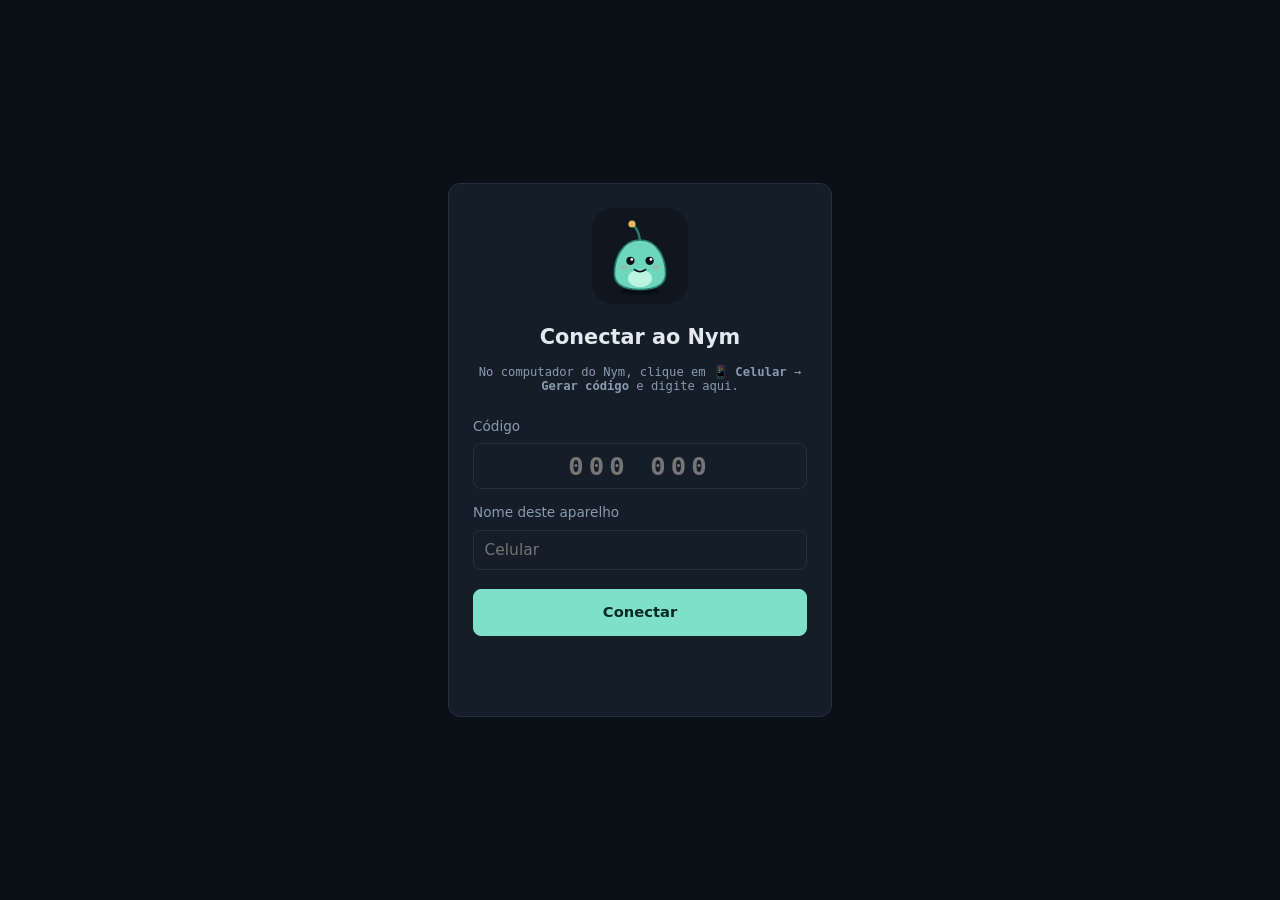
<file: frontend/login.html>
<!doctype html>
<html lang="pt-BR">
<head>
  <meta charset="utf-8">
  <meta name="viewport" content="width=device-width, initial-scale=1, viewport-fit=cover">
  <meta name="theme-color" content="#0b1017">
  <link rel="manifest" href="manifest.webmanifest">
  <link rel="icon" href="icon.svg" type="image/svg+xml">
  <link rel="apple-touch-icon" href="icon-192.png">
  <title>Nym · Conectar</title>
  <link rel="stylesheet" href="style.css">
</head>
<body class="login">
  <main class="login-card">
    <img src="icon.svg" alt="" class="login-pet" width="96" height="96">
    <h1>Conectar ao Nym</h1>
    <p class="kind prose">No computador do Nym, clique em <b>📱 Celular</b> → <b>Gerar código</b> e digite aqui.</p>
    <form id="pair" class="login-form">
      <label for="code">Código</label>
      <input id="code" inputmode="numeric" autocomplete="one-time-code" pattern="[0-9 ]*" maxlength="7" required placeholder="000 000">
      <label for="name">Nome deste aparelho</label>
      <input id="name" maxlength="60" placeholder="Celular">
      <button class="primary" type="submit">Conectar</button>
      <p id="msg" class="msgline" role="alert"></p>
    </form>
  </main>
  <script src="login.js"></script>
</body>
</html>
</file>
<file: frontend/style.css>
/* Nym — interface (Fase 6): barra lateral comum, chat com painel "Agora", páginas em cartões. */
:root {
  color-scheme: dark;
  --bg: #0b1017;
  --bg-2: #0f1620;
  --panel: #141d28;
  --panel-2: #1a2533;
  --line: #233142;
  --text: #e2e9f0;
  --muted: #8a9bb0;
  --accent: #7ee0c8;
  --accent-ink: #062a22;
  --accent-soft: rgba(126, 224, 200, .12);
  --warn: #e8b45a;
  --warn-soft: rgba(232, 180, 90, .12);
  --bad: #f07a7a;
  --radius: 12px;
  --sans: "Segoe UI Variable Text", "Segoe UI", system-ui, sans-serif;
  --mono: "Cascadia Mono", Consolas, ui-monospace, monospace;
}
* { box-sizing: border-box; }
html, body { height: 100%; margin: 0; }
body { background: var(--bg); color: var(--text); font: 15.5px/1.55 var(--sans); }
a { color: var(--accent); }

/* ---- estrutura: barra lateral + conteúdo ---- */
.app { display: grid; grid-template-columns: 13.5rem 1fr; height: 100%; }
.rail {
  display: flex; flex-direction: column; gap: .2rem; padding: 1rem .75rem;
  background: var(--bg-2); border-right: 1px solid var(--line); min-height: 0;
}
.brand { display: flex; align-items: center; gap: .6rem; padding: .25rem .5rem 1rem; }
.brand b { font: 700 1.35rem/1 var(--mono); letter-spacing: .06em; }
.avatar {
  width: 2rem; height: 2rem; border-radius: 50%; flex: none;
  background: radial-gradient(circle at 35% 35%, #c6fff0, var(--accent) 45%, #2a7d6c);
  box-shadow: 0 0 0 3px var(--accent-soft);
}
.avatar[data-state="busy"] { animation: pulse 1.2s ease-in-out infinite; }
.avatar[data-state="off"] { filter: grayscale(1) brightness(.6); box-shadow: none; }
@keyframes pulse { 50% { box-shadow: 0 0 0 7px var(--accent-soft); } }
.rail a.nav {
  display: flex; align-items: center; gap: .6rem; padding: .55rem .7rem; border-radius: 8px;
  color: var(--muted); text-decoration: none;
}
.rail a.nav:hover { background: var(--panel); color: var(--text); }
.rail a.nav[aria-current="page"] { background: var(--accent-soft); color: var(--accent); }
.rail .ico { width: 1.2rem; text-align: center; font-size: 1rem; }
.badge {
  margin-left: auto; min-width: 1.3rem; padding: 0 .35rem; border-radius: 999px; text-align: center;
  background: var(--warn); color: #2b1d02; font: 700 .72rem/1.3rem var(--mono);
}
.badge[hidden] { display: none; }
.rail .status { margin-top: auto; padding: .5rem; font-size: .78rem; color: var(--muted); display: flex; gap: .45rem; align-items: center; }
.dot { width: .55rem; height: .55rem; border-radius: 50%; background: var(--muted); flex: none; }
.dot[data-state="ok"] { background: var(--accent); }
.dot[data-state="warn"] { background: var(--warn); }
.dot[data-state="bad"] { background: var(--bad); }

/* ---- controles ---- */
button, .btn {
  font: inherit; font-size: .92rem; color: var(--text); background: var(--panel-2); cursor: pointer;
  border: 1px solid var(--line); border-radius: 8px; padding: .45rem .85rem;
}
button:hover:not(:disabled) { border-color: var(--accent); }
button.primary { background: var(--accent); color: var(--accent-ink); border-color: var(--accent); font-weight: 600; }
button.primary:hover:not(:disabled) { filter: brightness(1.08); }
button.ghost { background: transparent; }
button.danger:hover:not(:disabled) { border-color: var(--bad); color: var(--bad); }
button:focus-visible, textarea:focus-visible, input:focus-visible, select:focus-visible, a:focus-visible {
  outline: 2px solid var(--accent); outline-offset: 2px;
}
button:disabled { opacity: .5; cursor: not-allowed; }
input, select, textarea {
  font: inherit; color: var(--text); background: var(--panel); border: 1px solid var(--line); border-radius: 8px; padding: .45rem .65rem;
}

/* ---- chat ---- */
.chat-layout { display: grid; grid-template-columns: 1fr 21rem; min-height: 0; height: 100%; }
.chat { display: flex; flex-direction: column; min-height: 0; min-width: 0; }
.chat-head { display: flex; align-items: center; gap: .6rem; padding: .8rem 1.5rem; border-bottom: 1px solid var(--line); }
.chat-head h1 { margin: 0; font: 600 1.05rem/1 var(--sans); }
.chat-head .sub { color: var(--muted); font-size: .85rem; flex: 1; min-width: 0; overflow: hidden; text-overflow: ellipsis; white-space: nowrap; }
.toggle-panel { display: none; }
.log { flex: 1; overflow-y: auto; padding: 1.5rem clamp(1rem, 4vw, 3rem); display: flex; flex-direction: column; gap: .9rem; }
.empty { margin: auto; color: var(--muted); text-align: center; max-width: 36ch; }
.older { align-self: center; font-size: .85rem; color: var(--muted); background: transparent; }
.msg { max-width: 68ch; white-space: pre-wrap; overflow-wrap: anywhere; }
.msg.user { align-self: flex-end; background: var(--panel-2); border: 1px solid var(--line); border-radius: 14px 14px 4px 14px; padding: .55rem .9rem; }
.msg.assistant { align-self: flex-start; background: var(--panel); border-radius: 14px 14px 14px 4px; padding: .55rem .9rem; border: 1px solid transparent; }
.msg.assistant.initiative { border-color: var(--accent-soft); box-shadow: inset 3px 0 0 var(--accent); }
.msg.assistant.streaming::after { content: "▍"; color: var(--accent); animation: blink 1s steps(2) infinite; }
@keyframes blink { 50% { opacity: 0; } }
.msg.error { color: var(--bad); font-size: .92rem; }
.msg.note { color: var(--muted); font-size: .88rem; align-self: center; }
.meta { display: block; margin-top: .3rem; font: .72rem var(--mono); color: var(--muted); }
.composer { display: flex; gap: .6rem; align-items: flex-end; padding: .9rem clamp(1rem, 4vw, 3rem) 1.1rem; border-top: 1px solid var(--line); }
.composer textarea { flex: 1; resize: none; max-height: 10rem; border-radius: 12px; padding: .65rem .85rem; }
.composer .hint { position: absolute; left: -9999px; }

/* ---- painel "Agora" ---- */
.panel { border-left: 1px solid var(--line); background: var(--bg-2); overflow-y: auto; padding: 1rem; display: flex; flex-direction: column; gap: .9rem; }
.card { background: var(--panel); border: 1px solid var(--line); border-radius: var(--radius); padding: .8rem .9rem; }
.card h2 { margin: 0 0 .55rem; font: 600 .78rem/1 var(--sans); text-transform: uppercase; letter-spacing: .08em; color: var(--muted); }
.card.alert { border-color: var(--warn); background: linear-gradient(var(--warn-soft), var(--warn-soft)), var(--panel); }
.card .line { font-size: .9rem; margin: .35rem 0; overflow-wrap: anywhere; }
.card .actions { display: flex; gap: .4rem; flex-wrap: wrap; margin-top: .45rem; }
.card .actions button { padding: .3rem .6rem; font-size: .82rem; }
.mood { display: flex; align-items: baseline; gap: .5rem; margin-bottom: .4rem; }
.mood b { font-size: 1.05rem; }
.meter { display: grid; grid-template-columns: 5.5rem 1fr 2.4rem; align-items: center; gap: .5rem; font-size: .8rem; color: var(--muted); margin: .25rem 0; }
.bar { height: .45rem; background: var(--bg); border-radius: 99px; overflow: hidden; }
.bar > span { display: block; height: 100%; background: var(--accent); border-radius: 99px; transition: width .4s; }
.steps { display: flex; gap: 3px; margin-top: .3rem; }
.steps i { flex: 1; height: 4px; border-radius: 2px; background: var(--line); }
.steps i.done { background: var(--accent); }
.steps i.wait { background: var(--warn); }
.steps i.fail { background: var(--bad); }
.quick { display: flex; flex-direction: column; gap: .45rem; }
.quick textarea { resize: vertical; min-height: 3.2rem; }

/* ---- páginas ---- */
.page { width: 100%; max-width: 62rem; margin: 0 auto; padding: 1.5rem clamp(1rem, 4vw, 2.5rem) 4rem; overflow-y: auto; height: 100%; }
.page h1 { font: 600 1.5rem/1.2 var(--sans); margin: 0 0 .3rem; }
.page h2 { font-size: 1rem; margin: 2rem 0 .6rem; }
.page > p.kind:first-of-type { max-width: 70ch; }
.item {
  background: var(--panel); border: 1px solid var(--line); border-radius: var(--radius);
  padding: .65rem .85rem; margin: .5rem 0; overflow-wrap: anywhere;
}
.item .item { background: var(--bg-2); margin: .45rem 0 0; }
.item.pending { border-color: var(--warn); }
.item .row { display: flex; gap: .45rem; margin-top: .45rem; flex-wrap: wrap; }
.item button { padding: .28rem .65rem; font-size: .84rem; }
.kind { font: .76rem var(--mono); color: var(--muted); }
.add { display: flex; gap: .5rem; flex-wrap: wrap; margin-top: .75rem; }
.add input { flex: 1; min-width: 14rem; }
.msgline { color: var(--bad); min-height: 1.4em; font-size: .9rem; }
.row-inline { display: flex; align-items: center; gap: .75rem; flex-wrap: wrap; }
.field { display: flex; align-items: center; gap: .6rem; flex-wrap: wrap; margin: .45rem 0; }
.field label { min-width: 12rem; color: var(--muted); font-size: .9rem; }
.field input[type="text"], .field input[type="number"] { width: 6.5rem; }
.field input.wide { width: auto; flex: 1; min-width: 14rem; }
.back { display: none; } /* a navegação agora é a barra lateral */

/* ---- telas estreitas ---- */
@media (max-width: 1100px) {
  .chat-layout { grid-template-columns: 1fr; }
  .panel { display: none; position: fixed; inset: 0 0 0 auto; width: min(22rem, 92vw); z-index: 5; box-shadow: -12px 0 40px rgba(0,0,0,.5); }
  .panel.open { display: flex; }
  .toggle-panel { display: inline-block; }
}
@media (max-width: 760px) {
  .app { grid-template-columns: 1fr; grid-template-rows: 1fr auto; }
  .rail { flex-direction: row; order: 2; padding: .35rem; border-right: 0; border-top: 1px solid var(--line); justify-content: space-around; }
  .rail .brand, .rail .status, .rail .label { display: none; }
  .rail a.nav { flex-direction: column; gap: .1rem; padding: .4rem .6rem; font-size: .7rem; position: relative; }
  .rail .badge { position: absolute; top: 0; right: 0; }
  .chat-head { padding: .7rem 1rem; }
}
.page p.kind, .card .kind.prose { font-family: var(--sans); font-size: .86rem; line-height: 1.5; }
.page .msgline:empty { min-height: 0; margin: 0; }

/* ---- avatar do Nym (Fase 6.2): forma = estágio real, animação = estado real ---- */
.pet-card { display: grid; grid-template-columns: 7.5rem 1fr; gap: .75rem; align-items: center; }
.pet { width: 7.5rem; height: 7.25rem; }
.pet svg { width: 100%; height: 100%; overflow: visible; }
.pet-info { display: flex; flex-direction: column; gap: .3rem; min-width: 0; }
.pet-info b { font: 700 1.05rem/1.2 var(--mono); color: var(--accent); }
button.small { padding: .3rem .55rem; font-size: .78rem; align-self: flex-start; }

.pet .shadow { fill: #000; opacity: .35; }
.pet .skin, .pet .shell { fill: #6fd6be; stroke: #2a7d6c; stroke-width: 2; }
.pet .shell { fill: #e8f4ee; stroke: #9bb8ad; }
.pet .spots circle { fill: #7ee0c8; opacity: .7; }
.pet .crack { fill: none; stroke: #6d8a80; stroke-width: 2; stroke-linejoin: round; }
.pet .belly { fill: #c9fbe9; opacity: .85; }
.pet .antenna, .pet .arm, .pet .tail { fill: none; stroke: #2a7d6c; stroke-width: 3; stroke-linecap: round; }
.pet .tail { stroke: #6fd6be; stroke-width: 5; }
.pet .tip { fill: #e8b45a; }
.pet .fin { fill: #4fb8a1; stroke: #2a7d6c; stroke-width: 1.5; }
.pet .band { fill: none; stroke: #e8b45a; stroke-width: 3; stroke-linecap: round; opacity: .9; }
.pet .halo { fill: none; stroke: #e8b45a; stroke-width: 2; opacity: .8; }
.pet .eye > circle:first-child { fill: #0b1017; }
.pet .glint { fill: #fff; }
.pet .eyes-closed path, .pet .mouth { fill: none; stroke: #0b1017; stroke-width: 2.2; stroke-linecap: round; }
.pet .mouth-open { fill: #0b1017; display: none; }
.pet .cheeks ellipse { fill: #f07a7a; opacity: .35; }
.pet .eyes-closed { display: none; }
.pet .ov { display: none; }
.pet .ov text { font: 700 12px var(--mono); fill: var(--accent); }
.pet .ov-thinking circle { fill: var(--muted); }
.pet .ov-waiting circle { fill: var(--warn); }
.pet .ov-waiting text { fill: #2b1d02; font-size: 15px; }
.pet .gear circle, .pet .gear rect { fill: var(--muted); }
.pet .gear .hole { fill: var(--panel); }

.pet .creature { transform-origin: 60px 104px; animation: pet-bob 3.2s ease-in-out infinite; }
.pet .eyes { transform-box: fill-box; transform-origin: center; animation: pet-blink 5s infinite; }
@keyframes pet-bob { 50% { transform: translateY(-3px); } }
@keyframes pet-blink { 0%, 94%, 100% { transform: scaleY(1); } 96% { transform: scaleY(.1); } }

.pet[data-stage="0"] .creature { animation: pet-wobble 4s ease-in-out infinite; }
@keyframes pet-wobble { 0%, 80%, 100% { transform: rotate(0); } 85% { transform: rotate(-5deg); } 90% { transform: rotate(5deg); } 95% { transform: rotate(-3deg); } }

.pet[data-mode="talking"] .mouth { display: none; }
.pet[data-mode="talking"] .mouth-open { display: block; transform-box: fill-box; transform-origin: center; animation: pet-talk .28s ease-in-out infinite alternate; }
@keyframes pet-talk { from { transform: scaleY(.35); } to { transform: scaleY(1.15); } }

.pet[data-mode="thinking"] .ov-thinking { display: block; animation: pet-fade 1.2s ease-in-out infinite; }
.pet[data-mode="thinking"] .eyes { animation: none; transform: translateY(-2px); }
@keyframes pet-fade { 50% { opacity: .35; } }

.pet[data-mode="dreaming"] .eyes { display: none; }
.pet[data-mode="dreaming"] .eyes-closed { display: block; }
.pet[data-mode="dreaming"] .creature { animation: pet-breathe 4.5s ease-in-out infinite; }
.pet[data-mode="dreaming"] .ov-dreaming { display: block; animation: pet-float 3s ease-in-out infinite; }
@keyframes pet-breathe { 50% { transform: scale(1.03, .97); } }
@keyframes pet-float { 0% { opacity: 0; transform: translateY(6px); } 40% { opacity: 1; } 100% { opacity: 0; transform: translateY(-8px); } }

.pet[data-mode="working"] .ov-working { display: block; }
.pet[data-mode="working"] .gear { animation: pet-spin 3s linear infinite; }
.pet[data-mode="working"] .arm-r { transform-box: fill-box; transform-origin: top left; animation: pet-wave .6s ease-in-out infinite alternate; }
@keyframes pet-spin { to { transform: rotate(360deg); } }
@keyframes pet-wave { to { transform: rotate(-18deg); } }

.pet[data-mode="waiting"] .ov-waiting { display: block; animation: pet-hop 1s ease-in-out infinite; }
.pet[data-mode="waiting"] .creature { animation: pet-hop 1.6s ease-in-out infinite; }
@keyframes pet-hop { 0%, 100% { transform: translateY(0); } 30% { transform: translateY(-5px); } }

.pet[data-mode="off"] svg { filter: grayscale(1) brightness(.55); }
.pet[data-mode="off"] .creature { animation: none; }
.pet[data-mode="off"] .eyes { display: none; }
.pet[data-mode="off"] .eyes-closed { display: block; }

@media (prefers-reduced-motion: reduce) {
  .pet *, .pet .creature { animation: none !important; }
}

/* ---- reações no chat (Fase 7) ---- */
.react { display: inline-flex; gap: .2rem; margin-left: .4rem; vertical-align: middle; opacity: 0; transition: opacity .15s; }
.msg:hover .react, .react:focus-within, .react button.on { opacity: 1; }
.react button { padding: 0 .3rem; font-size: .8rem; line-height: 1.5; background: transparent; border-color: transparent; filter: grayscale(1); }
.react button.on { filter: none; border-color: var(--accent); background: var(--accent-soft); }
@media (hover: none) { .react { opacity: .7; } }

/* ---- ateliê ---- */
.tabs { display: flex; gap: .35rem; border-bottom: 1px solid var(--line); margin: 1rem 0; flex-wrap: wrap; }
.tabs [role=tab] { background: transparent; border: 0; border-bottom: 2px solid transparent; border-radius: 0; padding: .55rem .8rem; color: var(--muted); display: inline-flex; gap: .4rem; align-items: center; }
.tabs [role=tab][aria-selected="true"] { color: var(--accent); border-bottom-color: var(--accent); }
.filters { display: flex; gap: .35rem; flex-wrap: wrap; margin-bottom: .8rem; }
.filters [aria-pressed="true"] { border-color: var(--accent); color: var(--accent); }
.gallery { display: grid; grid-template-columns: repeat(auto-fill, minmax(11rem, 1fr)); gap: .8rem; }
.art-card { display: flex; flex-direction: column; gap: .3rem; text-align: left; padding: .55rem; background: var(--panel); border-radius: var(--radius); }
.art-card b { font-size: .92rem; overflow: hidden; text-overflow: ellipsis; white-space: nowrap; }
.thumb { aspect-ratio: 1; border-radius: 8px; background: var(--bg-2); display: grid; place-items: center; font: 600 2rem var(--mono); color: var(--accent); overflow: hidden; }
.thumb .art { width: 100%; height: 100%; object-fit: contain; }
.viewer { width: min(56rem, 94vw); max-height: 92vh; background: var(--panel); color: var(--text); border: 1px solid var(--line); border-radius: var(--radius); padding: 1rem; }
.viewer::backdrop { background: rgba(0, 0, 0, .6); }
.viewer-head { display: flex; justify-content: space-between; align-items: center; gap: .5rem; }
.viewer-body { margin: .6rem 0; max-height: 64vh; overflow: auto; background: var(--bg-2); border-radius: 8px; }
.viewer-body .art { display: block; width: 100%; max-height: 62vh; object-fit: contain; background: #fff; }
.viewer-body .toy { display: block; width: 100%; height: 60vh; border: 0; background: #fff; }
.viewer-body pre { margin: 0; padding: .9rem; white-space: pre-wrap; overflow-wrap: anywhere; }
.viewer-body pre.code { font: .82rem/1.5 var(--mono); white-space: pre; overflow-x: auto; }
.viewer-body pre.prose-text { font: 1rem/1.65 var(--sans); }
.grow { flex: 1; min-width: 10rem; }
.diff { font: .78rem/1.45 var(--mono); background: var(--bg-2); padding: .6rem; border-radius: 8px; overflow-x: auto; white-space: pre; margin: .4rem 0 0; }
.diff .add { color: #8fe3a1; background: rgba(80, 200, 120, .1); }
.diff .del { color: #f3a0a0; background: rgba(240, 122, 122, .1); }
.diff .hunk { color: var(--muted); }
.diff .ln { display: block; min-height: 1.45em; }
.warn-line { color: var(--warn); font-size: .86rem; margin: .3rem 0; }
.prose-line { margin: .35rem 0; font-size: .92rem; }
.item.retired { opacity: .55; }
details summary { cursor: pointer; color: var(--muted); font-size: .86rem; margin-top: .3rem; }

/* ---- sentidos (Fase 8) ---- */
.composer .senses { display: flex; gap: .15rem; align-self: center; }
.composer .sense { padding: .35rem .45rem; font-size: 1.05rem; line-height: 1; border-color: transparent; }
.composer .sense:disabled { opacity: .35; }
.tray { display: flex; gap: .5rem; padding: .5rem clamp(1rem, 4vw, 3rem) 0; flex-wrap: wrap; }
.tray[hidden] { display: none; }
.tray .shot { position: relative; display: flex; flex-direction: column; align-items: center; gap: .15rem; }
.tray .shot img { width: 5.5rem; height: 4rem; object-fit: cover; border-radius: 8px; border: 1px solid var(--line); }
.tray .shot button { position: absolute; top: -.4rem; right: -.4rem; padding: 0 .35rem; font-size: .75rem; background: var(--panel-2); border-radius: 99px; }
.msg .shots { display: flex; gap: .35rem; margin-top: .4rem; flex-wrap: wrap; }
.msg .shots img { max-width: 12rem; max-height: 9rem; border-radius: 8px; display: block; }
.msg details.seen { margin-top: .35rem; font-size: .82rem; color: var(--muted); white-space: normal; }
.msg details.seen summary { font: .74rem var(--mono); color: var(--accent); }
.msg details.seen p { margin: .3rem 0 0; }
.camera-dialog video { width: 100%; max-height: 60vh; border-radius: 8px; background: #000; display: block; margin: .6rem 0; }

/* ==== Fase 8.1: o Nym no topo da conversa, celular e acabamento ==== */
html, body { height: 100%; }
@supports (height: 100dvh) { .app { height: 100dvh; } }
.chat-head { padding-block: .55rem; }
.chat-head .who {
  display: flex; align-items: center; gap: .6rem; padding: .2rem .7rem .2rem .2rem; border: 0; background: transparent;
  border-radius: 999px; min-width: 0; max-width: 100%; text-align: left; cursor: pointer;
}
.chat-head .who:hover { background: var(--panel); }
.mini-pet { width: 2.9rem; height: 2.8rem; flex: none; }
.who-text { display: flex; flex-direction: column; min-width: 0; line-height: 1.2; }
.who-text b { font: 700 1rem/1.2 var(--mono); letter-spacing: .04em; }
.who-text .sub { font-size: .8rem; color: var(--muted); white-space: nowrap; overflow: hidden; text-overflow: ellipsis; }
.toggle-panel { display: flex; }
@media (min-width: 1101px) { .chat-head .who { cursor: default; } .chat-head .who:hover { background: transparent; } }

.close-panel { display: none; align-self: flex-end; padding: .35rem .6rem; margin-bottom: -.4rem; }
.backdrop { position: fixed; inset: 0; background: rgba(0, 0, 0, .55); z-index: 4; }
.backdrop[hidden] { display: none; }
@media (max-width: 1100px) { .close-panel { display: block; } .panel { padding-top: max(1rem, env(safe-area-inset-top)); } }

.day {
  align-self: center; font: .72rem var(--mono); color: var(--muted); background: var(--bg-2);
  border: 1px solid var(--line); border-radius: 999px; padding: .15rem .7rem; margin: .4rem 0 .1rem;
}
.msg.assistant.streaming:empty { min-width: 3.6rem; min-height: 2.4rem; }
.msg.assistant.streaming:empty::after {
  content: ""; display: block; width: 2rem; height: .5rem; margin: .4rem auto;
  background: radial-gradient(circle, var(--muted) 45%, transparent 50%) 0 50% / .66rem .5rem repeat-x;
  animation: typing 1s steps(3) infinite;
}
@keyframes typing { from { clip-path: inset(0 66% 0 0); } to { clip-path: inset(0 0 0 0); } }
.empty { font-size: .95rem; }

.phone-btn { margin-top: auto; text-align: left; color: var(--muted); padding: .5rem .7rem; border: 0; }
.phone-btn + .status { margin-top: 0; }
.phone-dialog { width: min(30rem, 94vw); }
.phone-dialog .big-url { font: 600 1.15rem var(--mono); color: var(--accent); margin: .3rem 0; overflow-wrap: anywhere; user-select: all; }
.phone-dialog .pair-code { font: 700 2.4rem/1.1 var(--mono); letter-spacing: .12em; margin: .8rem 0 0; color: var(--text); }
.phone-dialog .pair-code:empty { display: none; }
.phone-dialog .pair-code::after { content: attr(data-left); display: block; font: .8rem var(--mono); letter-spacing: 0; color: var(--muted); }
.phone-dialog h3 { font-size: .9rem; margin: 1.2rem 0 .3rem; }
.phone-dialog ol { padding-left: 1.2rem; font-size: .9rem; }

body.login { display: grid; place-items: center; min-height: 100dvh; padding: 1rem; }
.login-card { width: min(24rem, 100%); background: var(--panel); border: 1px solid var(--line); border-radius: var(--radius); padding: 1.5rem; text-align: center; }
.login-card h1 { font-size: 1.3rem; margin: .6rem 0 .2rem; }
.login-pet { border-radius: 22px; }
.login-form { display: flex; flex-direction: column; gap: .4rem; text-align: left; margin-top: 1rem; }
.login-form label { font-size: .85rem; color: var(--muted); margin-top: .4rem; }
.login-form #code { font: 600 1.6rem var(--mono); letter-spacing: .2em; text-align: center; }
.login-form button { margin-top: .8rem; padding: .7rem; }

/* toque: alvos de pelo menos 44 px; texto de 16 px nos campos (o iPhone não dá zoom) */
@media (pointer: coarse) {
  .composer .sense { min-width: 2.75rem; min-height: 2.75rem; }
  .react button { min-width: 2.4rem; min-height: 2.2rem; }
  button { min-height: 2.5rem; }
  input, textarea, select { font-size: 16px; }
}
@media (max-width: 760px) {
  .composer { padding: .6rem .7rem calc(.7rem + env(safe-area-inset-bottom) * 0); gap: .4rem; }
  .composer .senses { flex-direction: row; }
  .composer textarea { font-size: 16px; }
  .rail { padding-bottom: max(.35rem, env(safe-area-inset-bottom)); }
  .rail .label { display: block; font-size: .62rem; }
  .rail .phone-btn { display: none; }
  .log { padding: 1rem .8rem; }
  .msg { max-width: 88%; }
  .tray { padding-inline: .8rem; }
  .page { padding-bottom: 2rem; }
}
.composer .more { display: none; }
@media (max-width: 760px) {
  .composer { position: relative; }
  .composer .more { display: inline-flex; align-items: center; justify-content: center; font-size: 1.3rem; align-self: center; }
  .composer .senses { display: none; position: absolute; bottom: calc(100% + .4rem); left: .6rem; z-index: 3;
    background: var(--panel-2); border: 1px solid var(--line); border-radius: 14px; padding: .3rem; gap: .3rem;
    box-shadow: 0 10px 30px rgba(0, 0, 0, .45); }
  .composer .senses.open { display: flex; }
}
@media (pointer: coarse) {
  .react { display: none; opacity: 1; }
  .msg.tapped .react, .react:has(.on) { display: inline-flex; }
}
.login { justify-items: center; }
body.login { grid-template-columns: minmax(0, 24rem); justify-content: center; }
.login-form input { width: 100%; min-width: 0; }
.rail .avatar { background: url(icon.svg) center / cover; box-shadow: none; border-radius: 10px; }

/* ---- vida contínua (Fase 9) ---- */
.day-list { margin: .4rem 0 0; padding-left: 1.1rem; font-size: .9rem; }
.day-list li { margin: .2rem 0; overflow-wrap: anywhere; }
.diary-page b { text-transform: capitalize; }
.diary-page p { font-size: .95rem; line-height: 1.6; }

/* --- rosto (Fase 10): olhos de robô ----------------------------------------------------------------------------- */
:root { --heart: #ff6b9a; }
.face-visor { display: block; width: 4.6rem; height: 2.3rem; background: #05080c; border-radius: .7rem;
  border: 1px solid var(--line); box-shadow: inset 0 0 12px rgba(0,0,0,.6); }
.face-card { display: grid; gap: .45rem; }
.face-card canvas { width: 100%; height: 8.5rem; background: #05080c; border-radius: 1rem; border: 1px solid var(--line); }
.face-card .face-why { font-size: .85rem; color: var(--muted, #8aa0b4); display: flex; justify-content: space-between; gap: .5rem; }
.face-page { background: #000; height: 100dvh; margin: 0; overflow: hidden; }
.face-full { display: block; width: 100vw; height: 100dvh; }
.face-line { position: fixed; left: 0; right: 0; bottom: 1.2rem; text-align: center; color: var(--accent); opacity: .7;
  font-size: .95rem; margin: 0; pointer-events: none; }
.face-back { position: fixed; top: .8rem; left: 1rem; color: var(--accent); opacity: .45; font-size: .85rem; }
@media (prefers-reduced-motion: reduce) { .face-full, .face-visor { animation: none; } }
</file>
